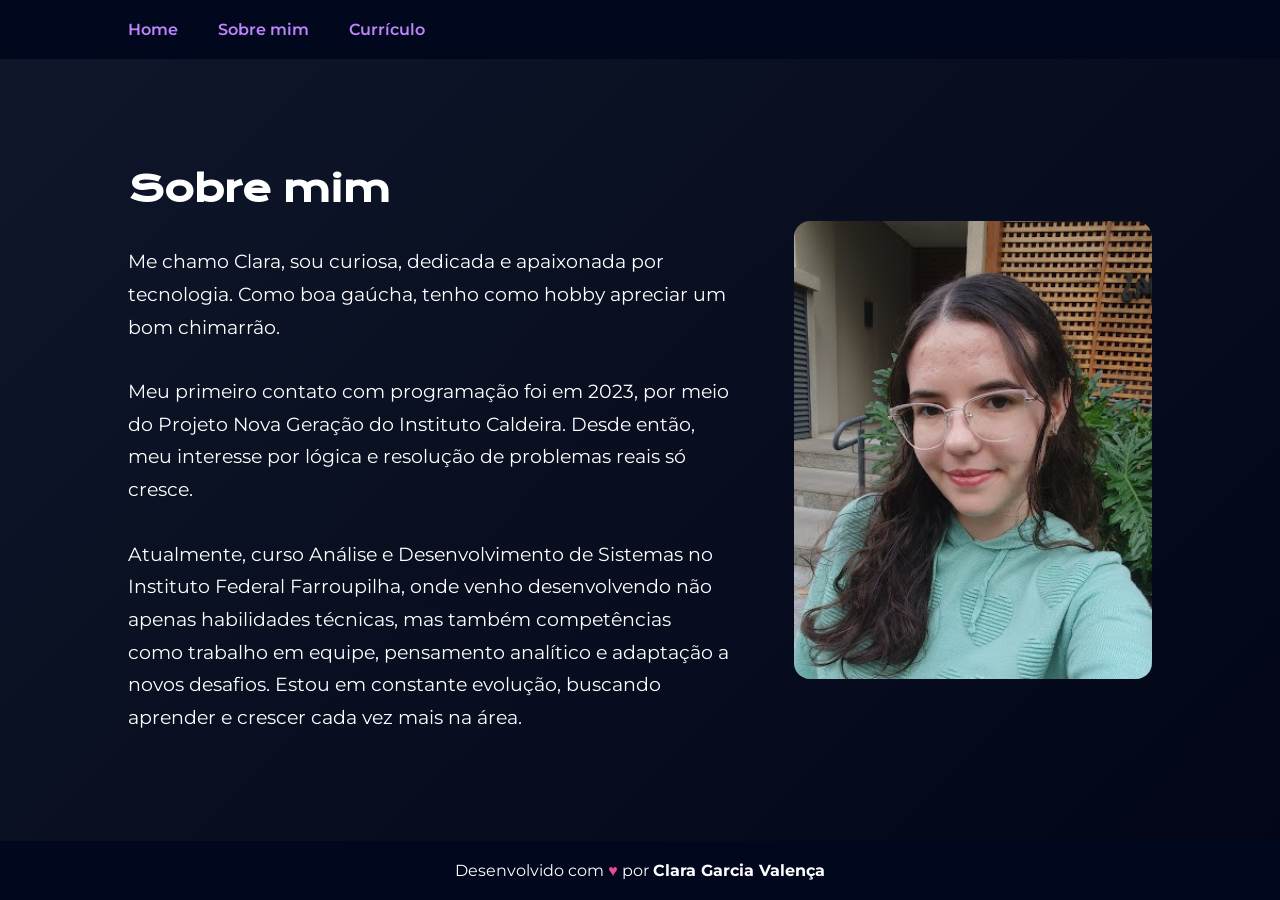
<file: about.html>
<!DOCTYPE html>
<html lang="pt-br">
<head>
    <meta charset="UTF-8">
    <meta http-equiv="X-UA-Compatible" content="IE=edge">
    <meta name="viewport" content="width=device-width, initial-scale=1.0">
    <title>Sobre mim</title>
    <link rel="stylesheet" href="./styles/style.css">
</head>
<body>
  <header class="cabecalho">
        <nav class="cabecalho__menu">
            <a class="cabecalho__menu__link" href="index.html">Home</a>
            <a class="cabecalho__menu__link" href="about.html">Sobre mim</a>
            <a class="cabecalho__menu__link" href="curriculo.html">Currículo</a>
        </nav>
  </header>

  <main class="apresentacao">
    <section class="apresentacao__conteudo">
        <h1 class="apresentacao__conteudo__titulo">Sobre mim</h1>
        <p class="apresentacao__conteudo__texto"> Me chamo Clara, sou curiosa, dedicada e apaixonada por tecnologia. Como boa gaúcha, tenho como hobby apreciar um bom chimarrão.</p>
        <p class="apresentacao__conteudo__texto"> Meu primeiro contato com programação foi em 2023, por meio do Projeto Nova Geração do Instituto Caldeira. Desde então, meu interesse por lógica e resolução de problemas reais só cresce.</p>
        <p class="apresentacao__conteudo__texto"> Atualmente, curso Análise e Desenvolvimento de Sistemas no Instituto Federal Farroupilha, onde venho desenvolvendo não apenas habilidades técnicas, mas também competências como trabalho em equipe, pensamento analítico e adaptação a novos desafios. Estou em constante evolução, buscando aprender e crescer cada vez mais na área.</p>
    </section>
    <img src="./assets/Clara.jpg" alt="Clara image" class="imagem__curriculo">
  </main>

  <footer class="rodape">
    <p>Desenvolvido com <span class="footer__heart">♥</span> por <strong>Clara Garcia Valença</strong></p>
  </footer>   
</body>
</html>
</file>
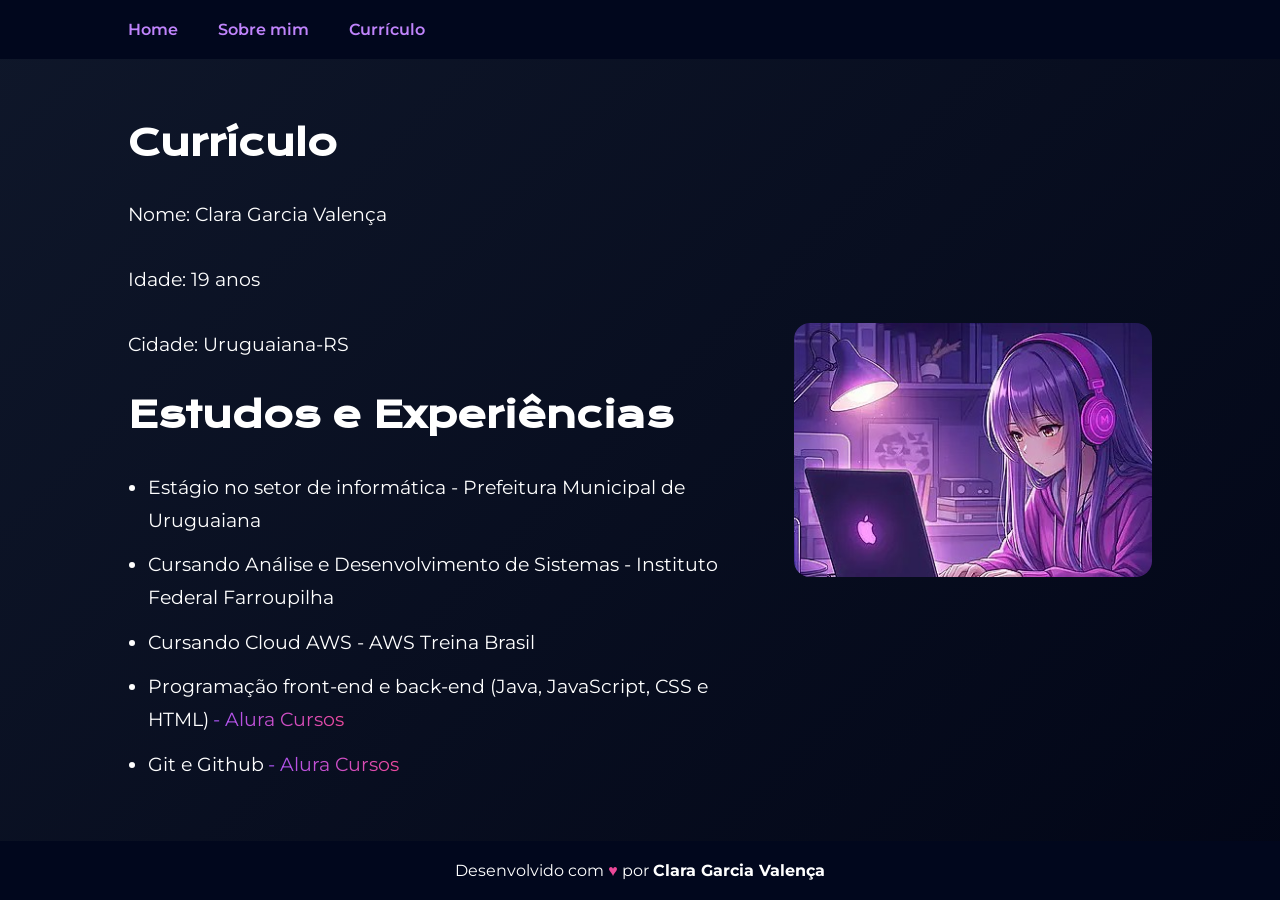
<file: curriculo.html>
<!doctype html>
<html lang="pt-br">
  <head>
    <meta charset="UTF-8" />
    <meta http-equiv="X-UA-Compatible" content="IE=edge" />
    <meta name="viewport" content="width=device-width, initial-scale=1.0" />
    <title>Currículo</title>
    <link rel="stylesheet" href="./styles/style.css" />
  </head>
  <body>
    <header class="cabecalho">
      <nav class="cabecalho__menu">
        <a class="cabecalho__menu__link" href="index.html">Home</a>
        <a class="cabecalho__menu__link" href="about.html">Sobre mim</a>
        <a class="cabecalho__menu__link" href="curriculo.html">Currículo</a>
      </nav>
    </header>

    <main class="apresentacao">
      <section class="apresentacao__conteudo">
        <h1 class="apresentacao__conteudo__titulo">Currículo</h1>
        <p class="apresentacao__conteudo__texto">Nome: Clara Garcia Valença</p>
        <p class="apresentacao__conteudo__texto">Idade: 19 anos</p>
        <p class="apresentacao__conteudo__texto">Cidade: Uruguaiana-RS</p>
        <h2 class="apresentacao__conteudo__titulo">Estudos e Experiências</h2>
        <div class="apresentacao__conteudo__texto">
          <ul class="apresentacao__conteudo__texto">
            <li>
              Estágio no setor de informática - Prefeitura Municipal de
              Uruguaiana
            </li>
            <li>
              Cursando Análise e Desenvolvimento de Sistemas - Instituto Federal
              Farroupilha
            </li>
            <li>Cursando Cloud AWS - AWS Treina Brasil</li>
            <li>
              Programação front-end e back-end (Java, JavaScript, CSS e HTML)<a
                href="https://cursos.alura.com.br/user/claravalenca02/fullCertificate/5c01fb21edc43738d1241df9a89c1854"
                class="certificado"
                >- Alura Cursos</a
              >
            </li>
            <li>
              Git e Github<a
                href="https://cursos.alura.com.br/user/claravalenca02/fullCertificate/5c01fb21edc43738d1241df9a89c1854"
                class="certificado"
                >- Alura Cursos</a
              >
            </li>
          </ul>
        </div>
      </section>
      <img src="./assets/gamer-laptop-image_17605877.jpg" alt="gamer laptop imagem" class="imagem__curriculo"/>
    </main>
    <footer class="rodape">
      <p> Desenvolvido com <span class="footer__heart">♥</span> por <strong>Clara Garcia Valença</strong></p>
    </footer>
  </body>
</html>
</file>
<file: styles/style.css>
@import url("https://fonts.googleapis.com/css2?family=Krona+One&family=Montserrat:wght@400;600&display=swap");

:root {
  --cor-primaria: linear-gradient(135deg, #0f172a, #020617);
  --cor-secundaria: white;
  --cor-terciaria: linear-gradient(90deg, #a855f7, #ec4899);
  --cor-destaque: #c084fc;
  --cor-hover: #ec4899;
  --cor-borda: rgba(168, 85, 247, 0.3);
  --cor-card: rgba(255, 255, 255, 0.03);
  --cor-extremos: #01071d;

  --fonte-primaria: "Krona One", sans-serif;
  --font-secundaria: "Montserrat", sans-serif;
}

* {
  margin: 0;
  padding: 0;
  box-sizing: border-box;
}

html, body {
  max-width: 100%;
  overflow-x: hidden;
}

body {
  background: var(--cor-primaria);
  color: var(--cor-secundaria);
  min-height: 100vh;
  display: flex;
  flex-direction: column;
}


.cabecalho {
  padding: 1.25rem 10%;
  background: var(--cor-extremos);
  position: sticky;
  top: 0;
  z-index: 100;
}

.cabecalho__menu {
  display: flex;
  gap: 2.5rem;
}

.cabecalho__menu__link {
  font-family: var(--font-secundaria);
  font-size: 1rem;
  font-weight: 600;
  color: var(--cor-destaque);
  text-decoration: none;
  transition: color 0.2s;
}

.cabecalho__menu__link:hover {
  color: var(--cor-hover);
}


.apresentacao {
  flex: 1;
  padding: 4% 10%;
  display: flex;
  align-items: center;
  justify-content: space-between;
  gap: 4rem;
}

.apresentacao__conteudo {
  flex: 1 1 0;
  min-width: 0;           /* evita overflow */
  display: flex;
  flex-direction: column;
  gap: 2rem;
}

.badge {
  display: inline-flex;
  align-items: center;
  gap: 0.5rem;
  padding: 0.45rem 1rem;
  border-radius: 9999px;
  border: 1px solid var(--cor-borda);
  background: transparent;
  color: var(--cor-destaque);
  font-size: 0.75rem;
  font-weight: 600;
  letter-spacing: 0.08em;
  text-transform: uppercase;
  width: fit-content;
  animation: fadeSlideUp 0.5s ease both;
}

.badge::before {
  content: "";
  width: 6px;
  height: 6px;
  border-radius: 50%;
  background: var(--cor-destaque);
  flex-shrink: 0;
  animation: pulse 2s infinite;
}

@keyframes pulse {
  0%, 100% { opacity: 1; transform: scale(1); }
  50%       { opacity: 0.5; transform: scale(0.8); }
}


.apresentacao__conteudo__titulo {
  font-size: clamp(1.5rem, 3vw, 2.25rem);
  font-family: var(--fonte-primaria);
  line-height: 1.3;
}

h1 span {
  background: var(--cor-terciaria);
  background-clip: text;
  -webkit-background-clip: text;
  -webkit-text-fill-color: transparent;
}

.titulo-destaque {
  background: var(--cor-terciaria);
  background-clip: text;
  -webkit-background-clip: text;
  -webkit-text-fill-color: transparent;
}


.apresentacao__conteudo__texto {
  font-size: clamp(1rem, 1.5vw, 1.2rem);
  font-family: var(--font-secundaria);
  line-height: 1.7;
}

.apresentacao__conteudo__texto span {
  background: var(--cor-terciaria);
  background-clip: text;
  -webkit-background-clip: text;
  -webkit-text-fill-color: transparent;
}


.apresentacao__links {
  display: flex;
  flex-direction: column;
  align-items: flex-start;
  gap: 1rem;
}

.apresentacao__links__botoes {
  display: flex;
  flex-direction: row;
  flex-wrap: wrap;
  gap: 1rem;
}

.apresentacao__links__subtitulo {
  font-family: var(--fonte-primaria);
  font-weight: 400;
  font-size: clamp(1rem, 1.5vw, 1.25rem);
}

.apresentacao__links__navegacao {
  display: flex;
  justify-content: center;
  align-items: center;
  gap: 0.75rem;
  border: 2px solid var(--cor-borda);
  background: transparent;
  width: auto;
  border-radius: 8px;
  font-size: 1rem;
  font-weight: 600;
  padding: 0.85rem 1.5rem;
  text-decoration: none;
  color: var(--cor-secundaria);
  font-family: var(--font-secundaria);
  transition: background-color 0.2s, transform 0.2s, border-color 0.2s;
  white-space: nowrap;
}

.apresentacao__links__navegacao:hover {
  background-color: var(--cor-hover);
  border-color: var(--cor-hover);
  transform: translateY(-2px);
}

.imagem {
  flex: 0 0 42%;
  max-width: 42%;
  height: auto;
  border-radius: 8px;
  object-fit: contain;
}

.imagem__curriculo {
  flex: 0 0 35%;
  max-width: 35%;
  height: auto;
  max-height: 460px;
  object-fit: cover;
  border-radius: 16px;
  align-self: center;
}

.apresentacao__conteudo__texto ul {
  padding-left: 1.25rem;
  display: flex;
  flex-direction: column;
  gap: 0.75rem;
}

.apresentacao__conteudo__texto a {
  text-decoration: none;
  background: var(--cor-terciaria);
  background-clip: text;
  -webkit-background-clip: text;
  -webkit-text-fill-color: transparent;
  padding: 0 0.25rem;
}

.certificado:hover {
  font-size: 1.05rem;
}

.rodape {
  padding: 1.25rem;
  background: var(--cor-extremos);
  text-align: center;
  font-family: var(--font-secundaria);
  font-weight: 400;
  font-size: 1rem;
  color: var(--cor-secundaria);
}

.footer__heart {
  color: #ec4899;
  -webkit-text-fill-color: #ec4899;
}

@media (max-width: 900px) {
  .cabecalho {
    padding: 1rem 5%;
  }

  .cabecalho__menu {
    justify-content: space-around;
    gap: 1.5rem;
  }

  .apresentacao {
    flex-direction: column-reverse;
    padding: 6% 5%;
    gap: 2rem;
    align-items: center;
    text-align: center;
  }

  .apresentacao__conteudo {
    width: 100%;
    align-items: center;
  }

  .apresentacao__links {
    align-items: center;
    width: 100%;
  }

  .apresentacao__links__navegacao {
    width: auto;
    max-width: none;
  }

  .imagem {
    flex: none;
    max-width: 80%;
    width: 80%;
  }

  .imagem__curriculo {
    flex: none;
    max-width: 80%;
    width: 80%;
    max-height: none;
  }
}

@media (max-width: 480px) {
  .cabecalho__menu {
    gap: 1rem;
    justify-content: space-around;
  }

  .cabecalho__menu__link {
    font-size: 0.875rem;
  }

  .apresentacao {
    padding: 8% 4%;
  }

  .imagem,
  .imagem__curriculo {
    max-width: 95%;
    width: 95%;
  }

  .apresentacao__links__botoes {
    display: flex;
    flex-direction: column;
    flex-wrap: wrap;
    gap: 1rem;
  }
}
</file>
